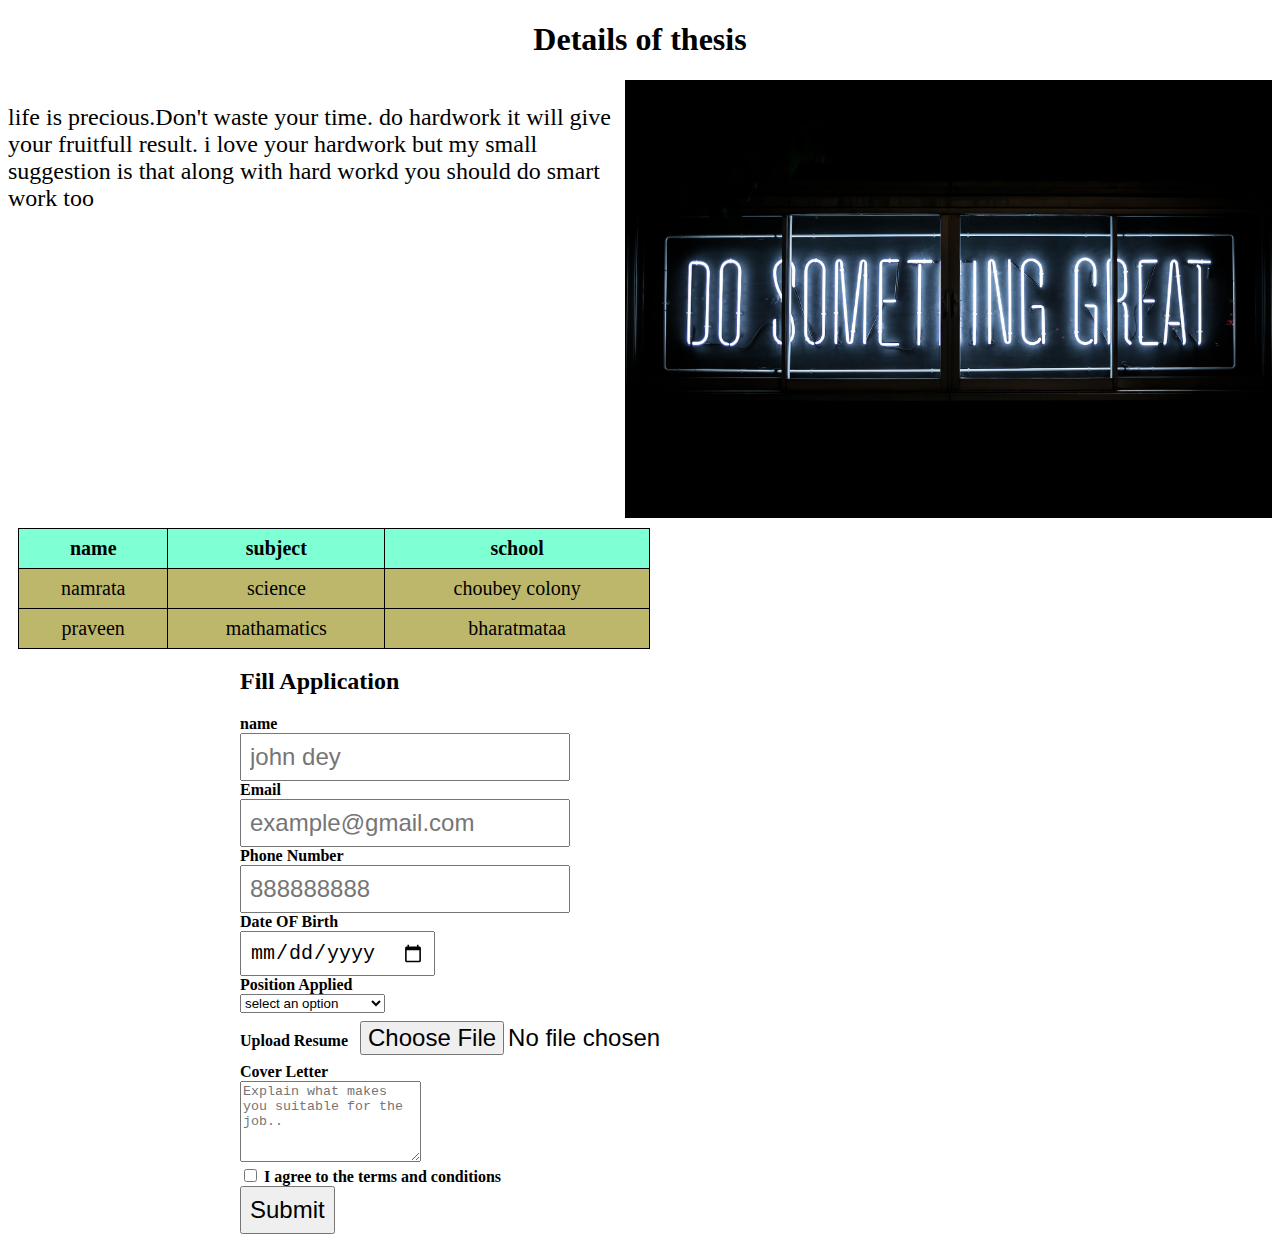
<file: Todo/index.html>
<!DOCTYPE html>
<html>

<head>
    <title>practice html</title>
    <link href="styles.css" rel="stylesheet">
</head>

<body>
    <div id="description">
        <h1>Details of thesis</h1>
    </div>
    <div id="main">

        <p class="part-one">life is precious.Don't waste your time.
            do hardwork it will give your fruitfull result.
            i love your hardwork but my small suggestion is
            that along with hard workd you should do smart work too</p>

        <div>
            <img id="part-two" src="banner.jpg" atr="banner">

        </div>
    </div>
    <table id="main-table">
        <tr>
            <th>name</th>
            <th colspan="2">subject</th>
            <th>school</th>
        </tr>

        <tr>
            <td>namrata</td>
            <td colspan="2">science</td>
            <td>choubey colony</td>
        </tr>

        <tr>
            <td>praveen</td>
            <td colspan="2">mathamatics</td>
            <td>bharatmataa</td>
        </tr>


    </table>


    <div id="Application">
        <h2>Fill Application</h2>
        <form id="Application-form">
            <div class="form-group">
                <label for="name">name</label><br>
                <input type="name" id="name" name="name" required placeholder="john dey">

            </div>
            <div class="form-group">
                <label for="email">Email</label><br>
                <input type="email" id="email" name="email" required placeholder="example@gmail.com">
            </div>

            <div class="form-group">
                <label for="phone">Phone Number</label><br>
                <input type="tel" id="phone" name="phone" required placeholder="888888888">
            </div>

            <div class="form-group">
                <label for="dob">Date OF Birth</label><br>
                <input type="date" id="dob" name="date of birth" required>
            </div>

            <div class="form-group">
                <label for="position">Position Applied</label><br>
                <select id="position" name="position" required>
                    <option value="">select an option</option>
                    <option value="frontend developer">Frontend Developer</option>
                    <option value="backend developer">Backend Developer</option>
                    <option value="Full Stack Developer">Full Stack Developer</option>
                    <option value="Data Scientist">Data Scientist</option>
                    <option value="ML Engineer">ML Engineer</option>
                </select>

                <div class="form-group">
                    <label for="resume">Upload Resume</label>
                    <input type="file" id="resume" name="resume" accept=".pdf, .doc,.docx" required>
                </div>



            </div>

            <div class="form-group">
                <label for="coverletter">Cover Letter</label><br>
                <textarea id="coverletter" name="coverletter" rows="5" required
                    placeholder="Explain what makes you suitable for the job.."></textarea>
            </div>

            <div class="form-group">
                <label for="terms">
                    <input type="checkbox" id="terms" name="terms" required>
                    I agree to the terms and conditions
                </label>
            </div>

            <div class="form-group">
                <input type="submit" value="Submit">
            </div>







        </form>
    </div>

</body>

</html>
</file>
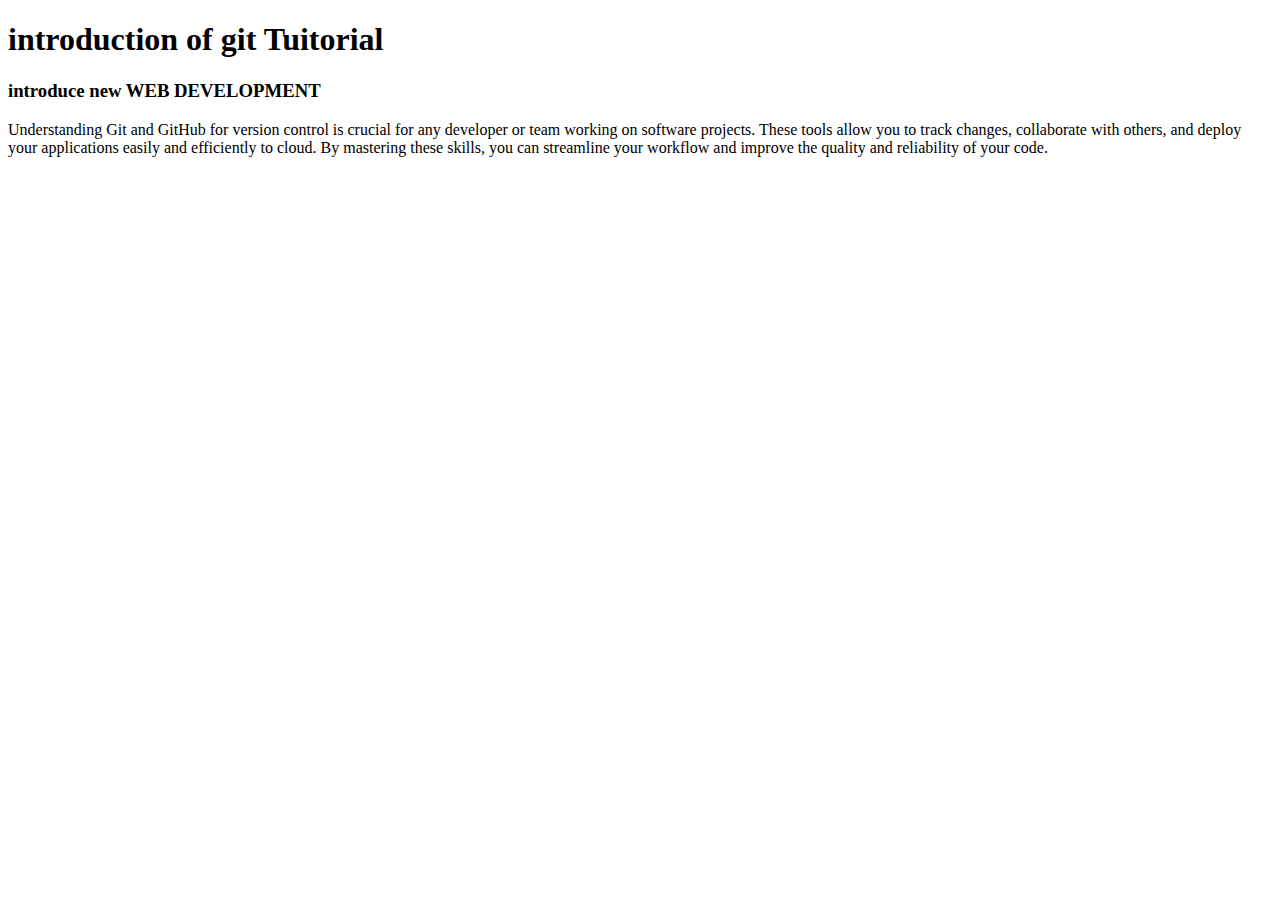
<file: workspace/index.html>
<!DOCTYPE html>
<html>
    <head>
        <title>git tuitorial</title>
    </head>
    <body>

        <h1>introduction of git Tuitorial</h1>
        <h3>introduce new WEB DEVELOPMENT</h3>
        <p>Understanding Git and GitHub for version control is crucial for any 
            developer or team working on software projects. These tools allow you to 
            track changes, collaborate with others, and deploy your applications easily 
            and efficiently to cloud. By mastering these skills, 
            you can streamline your workflow and improve the quality and 
            reliability of your code.</p>

    </body>
</html>
</file>
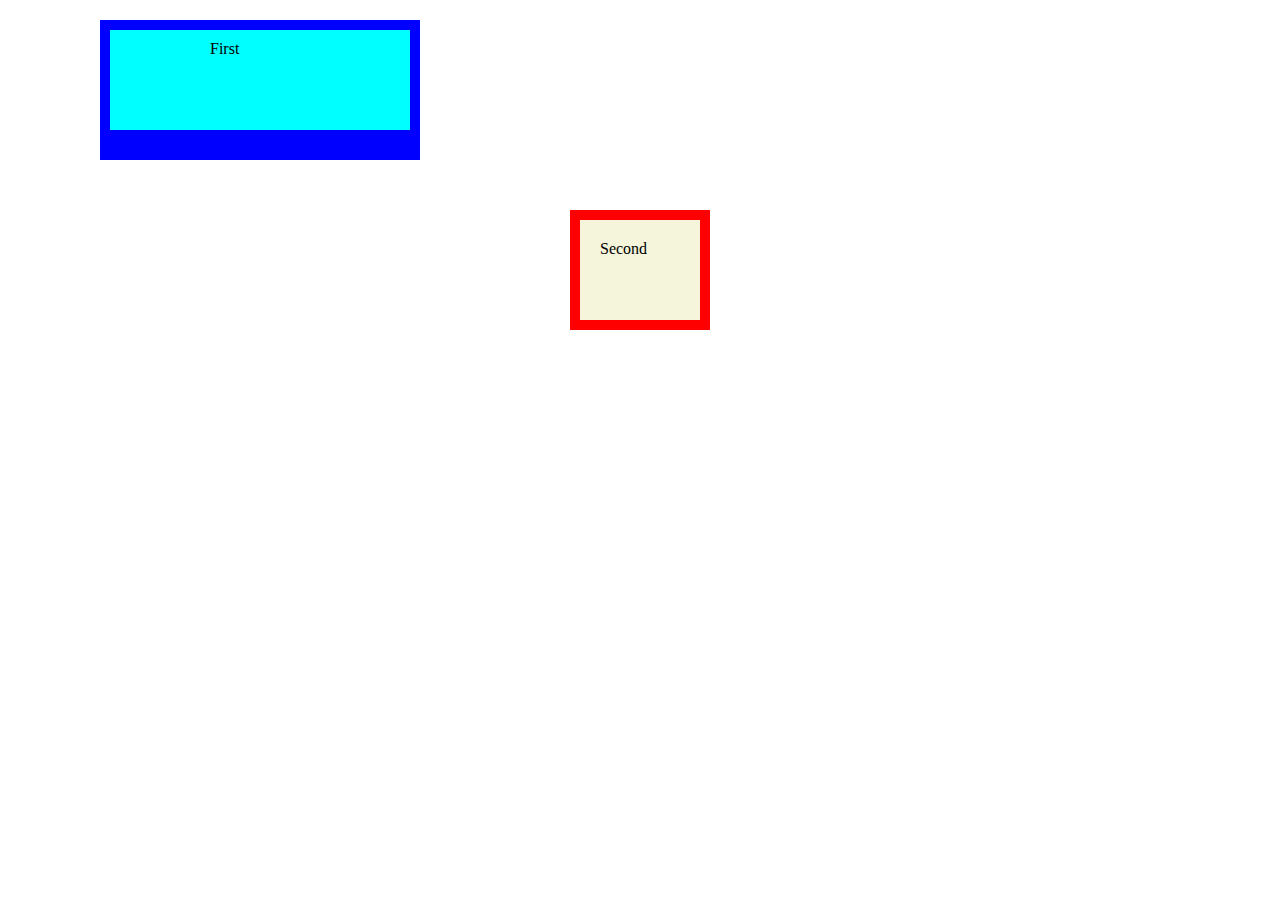
<file: my-second-web-page/boxmodel.html>
<!DOCTYPE html>
<html>
    <head>
        <title>CSS Box Model</title>
        <style>
            body {
                padding: 0;
                margin: 0;
            }
            .box-one {
                background-color: aqua;
                height: 80px;
                width:100px;
                padding: 10px 100px;
                border: 10px solid blue;
                border-bottom-width: 30px;
                margin: 20px 30px 50px 100px;
            }

            .box-two {
                background-color: beige;
                height: 60px;
                width: 80px;
                padding: 20px;
                border: 10px solid red;
                margin: 20px auto 30px auto;
            }
        </style>
    </head>
    <body>
        <div class="box-one">First</div>
        <div class="box-two">Second</div>
    </body>
</html>
</file>
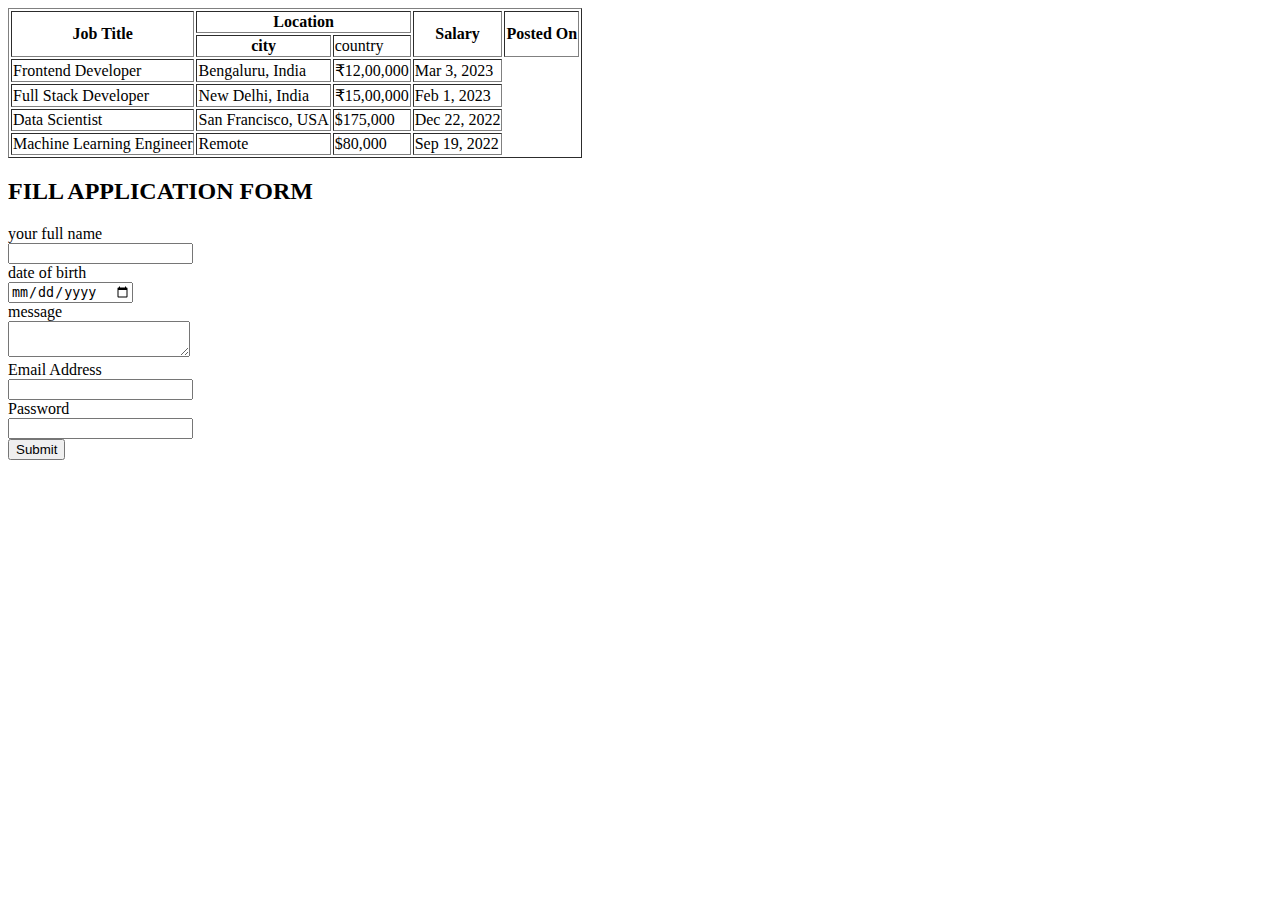
<file: my-second-web-page/table.html>
<!DOCTYPE html>
<html>

<head>


</head>

<body>
    <table border="1" id="jobs-table">
        <tr class="jobs-table-header">
            <th rowspan="2">Job Title</th>
            <th colspan="2">Location</th>
            <th rowspan="2">Salary</th>
            <th rowspan="2">Posted On</th>
        </tr>
        <tr class="jobs-table-header">
            <th>city</th>
            <td>country</td>
        </tr>
        <tr class="jobs-table-row">
            <td>Frontend Developer</td>
            <td> Bengaluru, India</td>
            <td> ₹12,00,000</td>
            <td> Mar 3, 2023</td>
        </tr>
        <tr class="jobs-table-row">
            <td>Full Stack Developer</td>
            <td>New Delhi, India</td>
            <td>₹15,00,000</td>
            <td>Feb 1, 2023</td>
        </tr>
        <tr class="jobs-table=row">
            <td>Data Scientist</td>
            <td>San Francisco, USA</td>
            <td>$175,000</td>
            <td>Dec 22, 2022</td>

        </tr>
        <tr class="jobs-table-row">
            <td>Machine Learning Engineer</td>
            <td>Remote</td>
            <td>$80,000 </td>
            <td>Sep 19, 2022</td>
        </tr>

    </table>

    <div>
        <h2>FILL APPLICATION FORM</h2>
        <form>
            <div>
                <label for="name">your full name</label><br>
                <input type="text" id="name" name="name" required>
            </div>
            <div>
                <label for="date">date of birth</label><br>
                <input type="date" id="date" name="date" required>
            </div>
            <div>
                <label for="message">message</label><br>
                <textarea type="text" id="message" name="put message" required></textarea>
            </div>

            <div>
                <label for="email"> Email Address</label><br>
                <input type="email" id="email" name="email address" required>
            </div>

            <div>
                <label for="password">Password</label><br>
                <input type="password" id="password" name="submit" required>
            </div>
            <div>
                <input type="submit" id="password" name="fill password" required>
            </div>

            
            
            

        </form>
    </div>
</body>



</html>
</file>
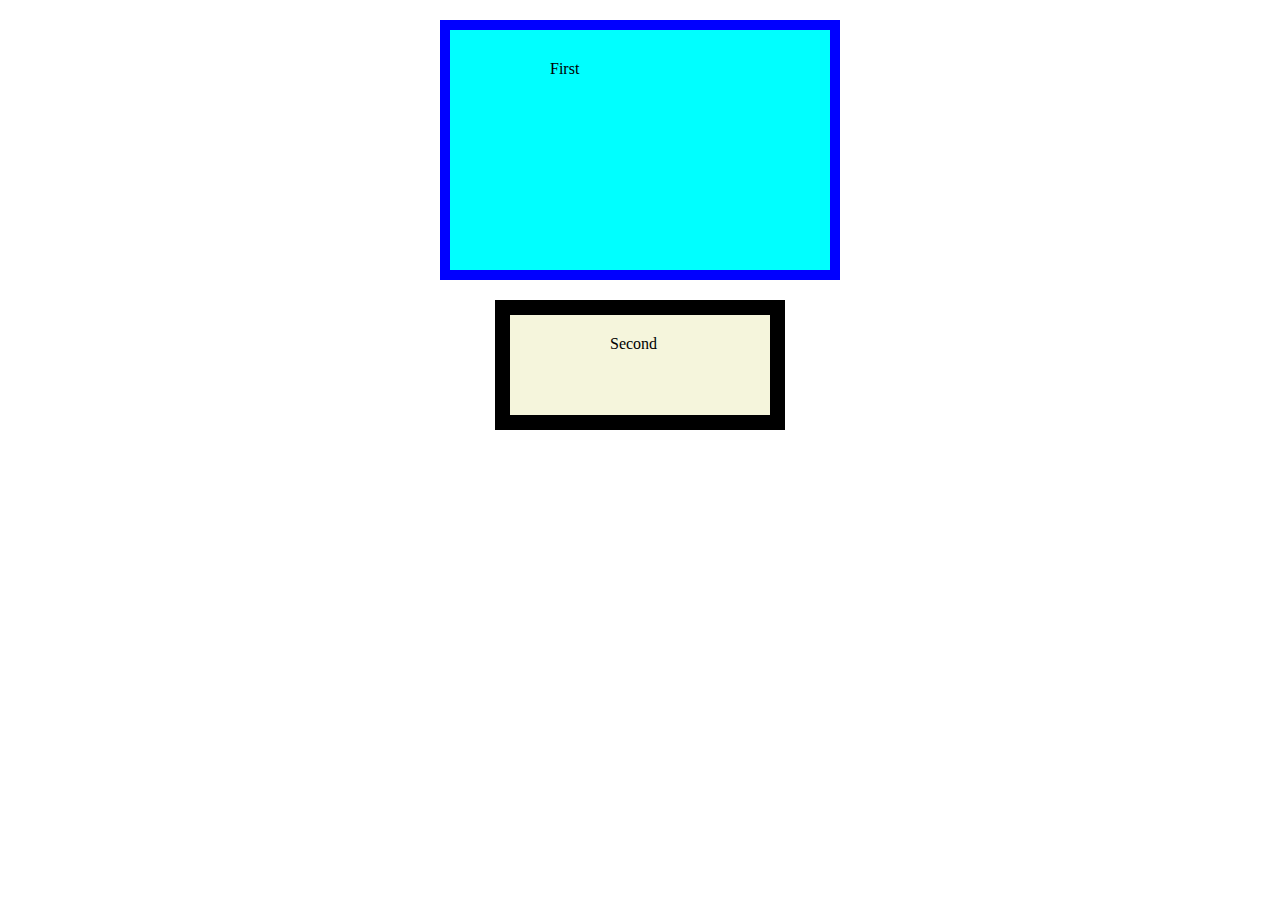
<file: my-First-web-page/my-first- webpage-praveen/boxmodel.html>
<!DOCTYPE html>
<html>

<head>
    <title>css boxmodel</title>
    <style>
        .first-box{
            background-color: aqua;
            height: 180px;
            width: 180px;
            padding: 30px 100px;
            border: 10px solid blue;
            margin: 20px auto;
        }

        .second-box {
            background-color: beige;
            height: 60px;
            width: 60px;
            padding: 20px 100px;
            border: 15px solid black;
            margin: 15px auto;
        }

    </style>


</head>

<body>
    <div class="first-box">First</div>
    <div class="second-box">Second</div>



</body>



</html>
</file>
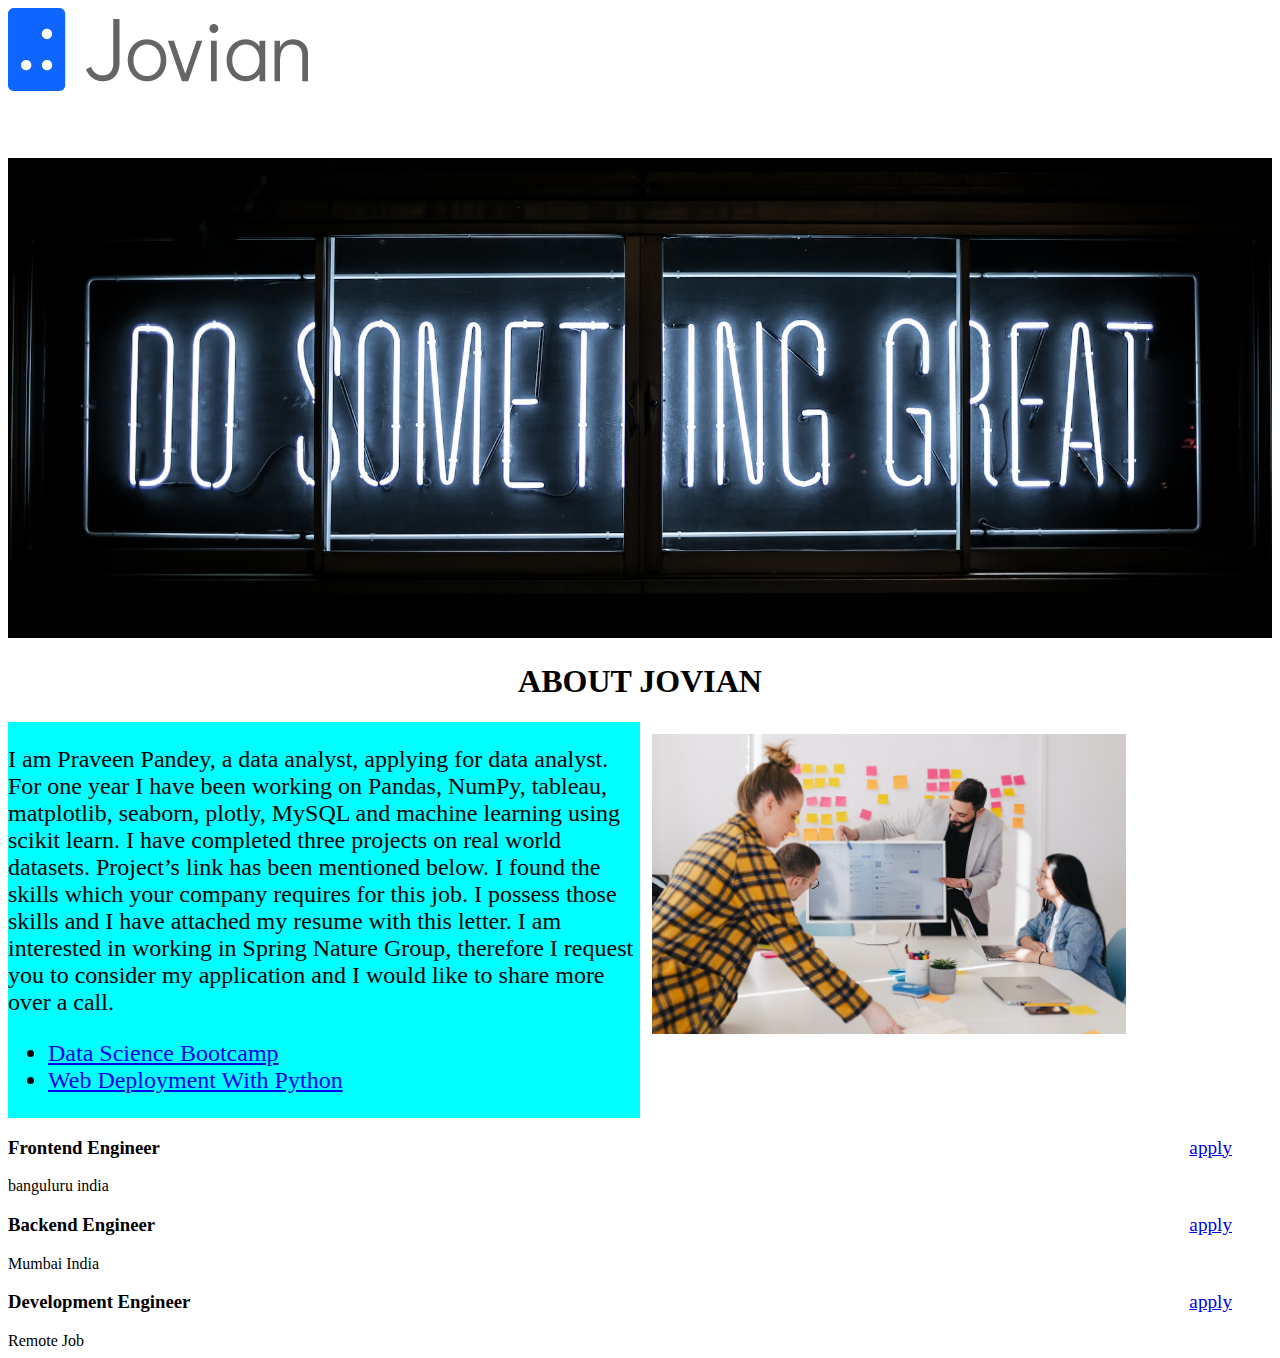
<file: my-First-web-page/my-first- webpage-praveen/create webpage.html>
<!DOCTYPE html>
<!-- saved from url=(0054)file:///C:/Users/User/Desktop/my-web-page/webpage.html -->
<html><head><meta http-equiv="Content-Type" content="text/html; charset=UTF-8">
    <title>create webpage</title>

    <link rel="stylesheet" href="./create webpage_files/style.css">



</head>

<body>
    <div id="navbar">
        <img src="./create webpage_files/m1wXjqw.png" alt="logo">
    </div>
    <div>
        <img src="./create webpage_files/banner.jpg" alt="banner" class="banner">

    </div>
    <div>
        <h1>ABOUT JOVIAN</h1>
        <div id="about">
            <div id="level">

                <p>I am Praveen Pandey, a data analyst, applying for data analyst.
                    For one year I have been working on Pandas, NumPy, tableau, matplotlib, seaborn, plotly,
                    MySQL and machine learning using scikit learn. I have completed three projects on
                    real world datasets. Project’s link has been mentioned below. I found the skills which your
                    company requires for this job. I possess those skills and I have attached my resume with this
                    letter.
                    I am interested in working in Spring Nature Group, therefore I request you to consider my
                    application
                    and I would like to share more over a call.</p>
                <ul>
                    <li>
                        <a href="file:///C:/Users/User/Desktop/my-web-page/www.jovian.com/praveenpandey77">
                            Data Science Bootcamp</a>
                    </li>
                    <li>
                        <a href="file:///C:/Users/User/Desktop/my-web-page/www.jovian.com/webdevelopment">
                            Web Deployment With Python
                        </a>
                    </li>
                </ul>
            </div>
            <div><img src="./create webpage_files/teamwork.jpg" alt=" teamwork" class="team">
            </div>
        </div>
    </div>
    <div>
        <a href="file:///C:/Users/User/Desktop/my-web-page/webpage.html" class="apply">apply</a>
        <h3>Frontend Engineer</h3>
        <span>banguluru india</span>
    </div>
    <div>
        <a href="file:///C:/Users/User/Desktop/my-web-page/webpage.html" class="apply">apply</a>
        <h3>Backend Engineer</h3>
        <span>Mumbai India</span>
    </div>
    <div>
        <a href="file:///C:/Users/User/Desktop/my-web-page/webpage.html" class="apply">apply</a>
        <h3>Development Engineer</h3>
        <span>Remote Job</span>
    </div>










</body></html>
</file>
<file: Todo/styles.css>
#main {
    display: flex;
    font-size: x-large;
}

#part-one {
    font-size: x-large;
    text-align: center;
    width: 100%;
}

#part-two {
    height: 100%; 
    width: 100%;
}
#description {
    text-align: center;
}
#main-table {
    width: 50%;
    text-align: center;
    border-collapse: collapse;
    padding: 8px;
    border: 5px;
    margin: 10px;
}

#main-table th {
    font-size: 20px;
    padding: 8px;
    border: 1px solid black;
    margin: 1px;
    background-color: aquamarine;
    
}

#main-table td {
    font-size: 20px;
    border: 1px solid black;
    padding: 8px;
    margin: 1px;
    background-color: darkkhaki;
   
}

#text {
    
    width: auto;


}
#Application {
    width: 800px;
    margin: 2px auto;
    padding: 8px auto;
}

#Application-form label {
    font-weight: 600;
}

#Application-form input {
    font-size: x-large;
    padding: 8px;
}
</file>
<file: my-First-web-page/my-first- webpage-praveen/create webpage_files/style.css>
h1 {
    text-align: center;
}
#level{
    background-color: aqua;
    font-size: x-large;
    width: 50%;
}
.banner {
    height: 480px;
    width: 100%;
    object-fit: cover;
    
}
#navbar {
    height: 150px;
}

.team {
    
    height: 300px;
    width: 100%;
    object-fit: cover;
    padding: 10px;
    margin: 2px;
    border-radius: 2%;
}
#about {
    display: flex;

}
.apply {
    float: right;
    font-size: larger;
    margin-right: 40px;
}
</file>
